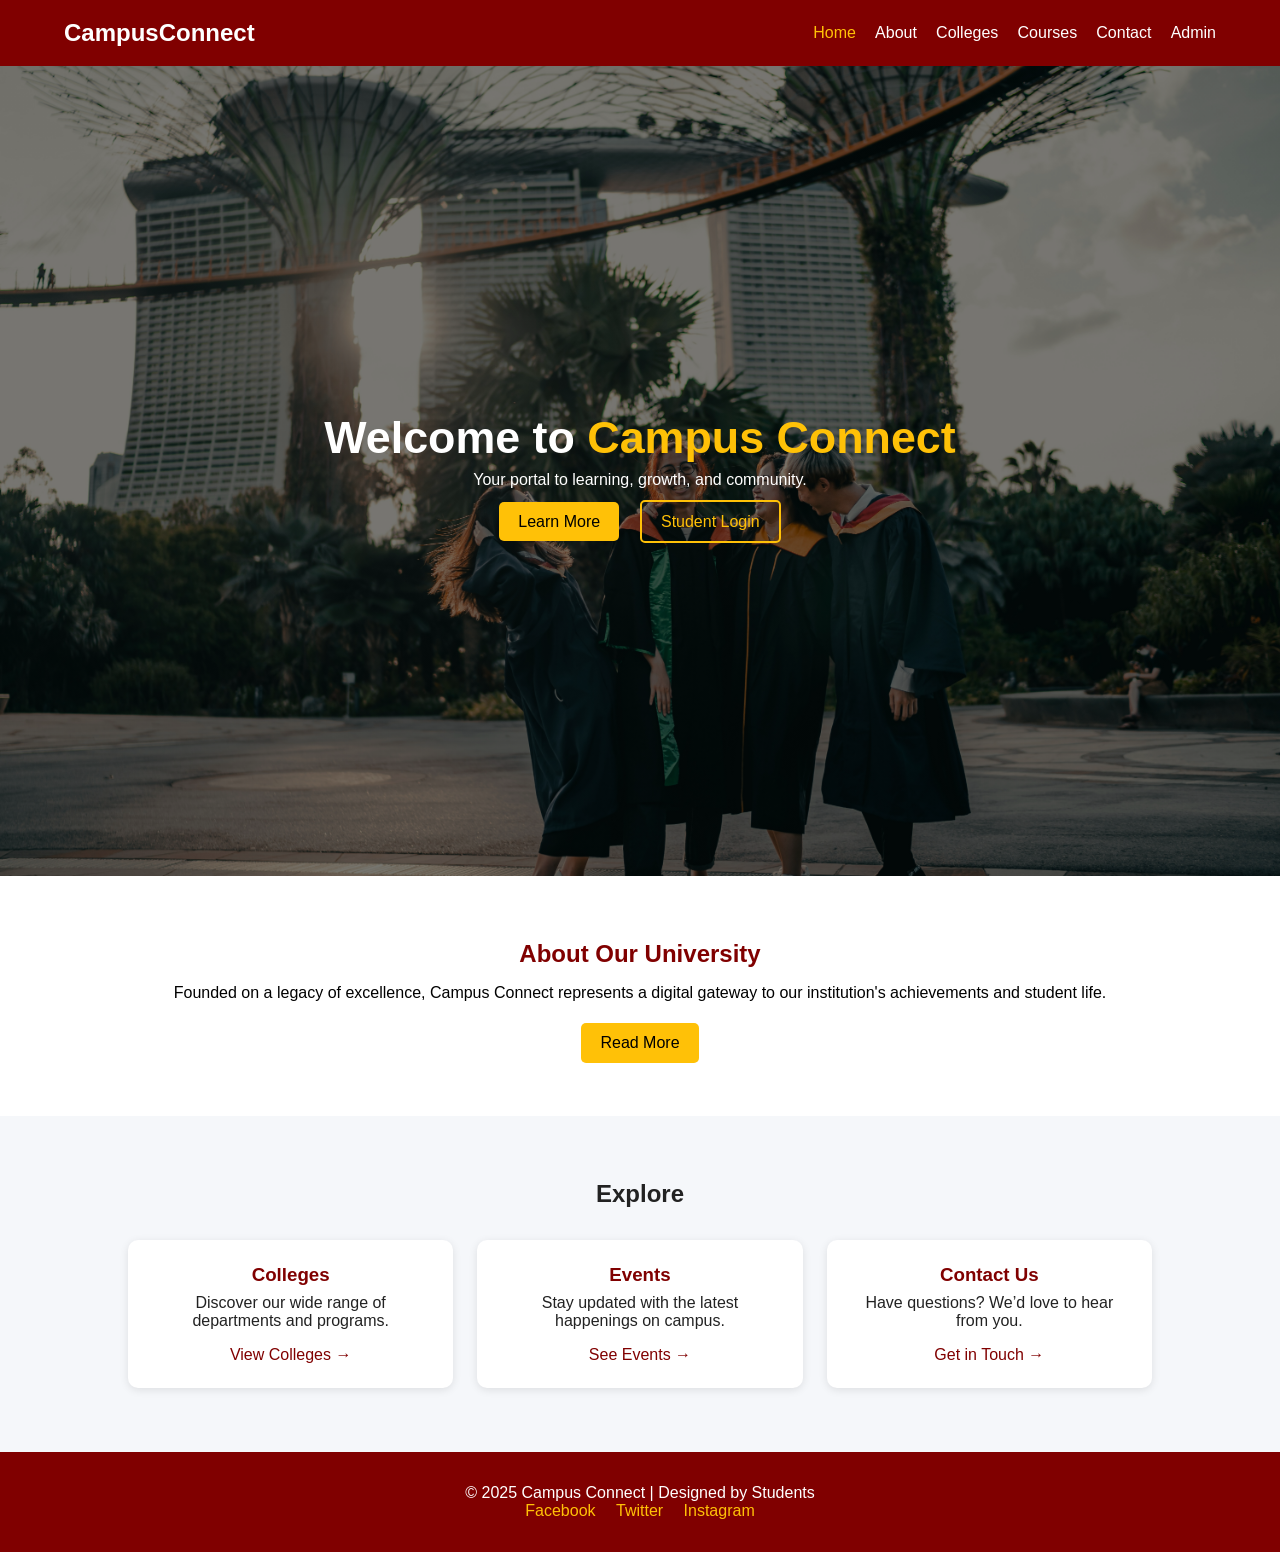
<file: index.html>
<!DOCTYPE html>
<html lang="en">
<head>
  <meta charset="UTF-8">
  <meta name="viewport" content="width=device-width, initial-scale=1.0">
  <title>Campus Connect | Welcome</title>
  <link rel="stylesheet" href="public/css/style.css">
</head>
<body>

  <!-- Navigation Bar -->
  <header>
    <nav class="navbar">
      <div class="logo">CampusConnect</div>
      <ul class="nav-links">
        <li><a href="index.html" class="active">Home</a></li>
        <li><a href="about.html">About</a></li>
        <li><a href="colleges.html">Colleges</a></li>
        <li><a href="courses.html">Courses</a></li>
        <li><a href="contact.html">Contact</a></li>
        <li><a href="admin.html">Admin</a></li>
      </ul>
      <div class="hamburger">
        <span class="bar"></span>
        <span class="bar"></span>
        <span class="bar"></span>
      </div>
    </nav>
  </header>

  <!-- Hero Section -->
  <section class="hero">
    <div class="hero-content">
      <h1>Welcome to <span>Campus Connect</span></h1>
      <p>Your portal to learning, growth, and community.</p>
      <div class="hero-buttons">
        <a href="about.html" class="btn">Learn More</a>
        <a href="login.html" class="btn btn-outline">Student Login</a>
      </div>
    </div>
  </section>

  <!-- About Preview Section -->
  <section class="about-preview">
    <h2>About Our University</h2>
    <p>Founded on a legacy of excellence, Campus Connect represents a digital gateway to our institution's achievements and student life.</p>
    <a href="about.html" class="btn">Read More</a>
  </section>

  <!-- Quick Links Section -->
  <section class="features">
    <h2>Explore</h2>
    <div class="feature-grid">
      <div class="feature-card">
        <h3>Colleges</h3>
        <p>Discover our wide range of departments and programs.</p>
        <a href="colleges.html" class="link">View Colleges →</a>
      </div>
      <div class="feature-card">
        <h3>Events</h3>
        <p>Stay updated with the latest happenings on campus.</p>
        <a href="events.html" class="link">See Events →</a>
      </div>
      <div class="feature-card">
        <h3>Contact Us</h3>
        <p>Have questions? We’d love to hear from you.</p>
        <a href="contact.html" class="link">Get in Touch →</a>
      </div>
    </div>
  </section>

  <!-- Footer -->
  <footer>
    <p>© 2025 Campus Connect | Designed by Students</p>
    <div class="social-links">
      <a href="#">Facebook</a>
      <a href="#">Twitter</a>
      <a href="#">Instagram</a>
    </div>
  </footer>

  <script src="public/js/script.js"></script>

</body>
</html>
</file>
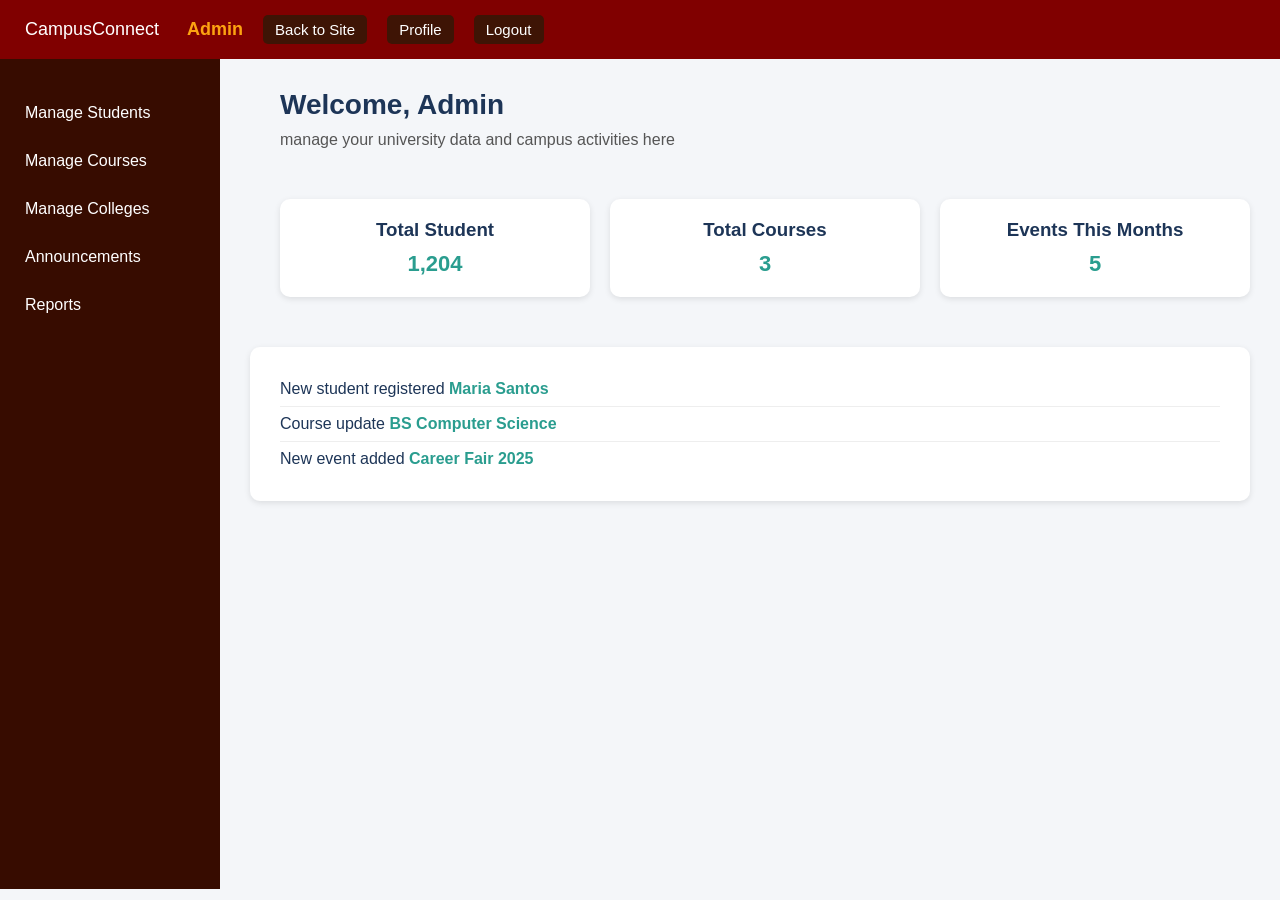
<file: Admin.html>
<!DOCTYPE html>
<html lang="en">
<head>
    <meta charset="UTF-8">
    <meta name="viewport" content="width=device-width, initial-scale=1.0">
    <title>Admin</title>
</head>
<link rel="stylesheet" href="public/css/admin.css">
<body>
    <div class="container">

<div class="CampusConnect">
    <p class="camp" >
        CampusConnect <span class="Admin">Admin</span>
        <a href="index.html">Back to Site</a>
        <a href="">Profile</a>
        <a href="index.html">Logout</a>
    </p>
</div>

<div class="dashbord">
    
        <div><a href="">Manage Students</a></div>
        <div class="dive"> <a href="">Manage Courses</a></div>
        <div class="dive"><a href="">Manage Colleges</a></div>
        <div class="dive"> <a href="">Announcements</a></div>
        <div class="dive"><a href="">Reports</a></div>
</div>

<div class="welcome">
    <h1>Welcome, Admin</h1>
    <p>manage your university data and campus activities here</p>
</div>

<div class="card">
    <div class="T-sudents">
         <h3>Total Student</h3>
        <p>1,204</p>
    
    </div class="T-courses" >
    <div>
        <h3>Total Courses</h3>
            <p>3</p>
        
    </div class="Events">
    <div>
        <h3>
            Events This Months
        </h3>
        <p>5</p>
        
    </div>
</div>

<div class="recentActivity">
           <p> New student registered <span><b>Maria Santos</b></span></p>
           <p>Course update <span><b>BS Computer Science</b></span></p>
           <p>New event added <span><b>Career Fair 2025</b></span></p>
</div>
</div>
</body>
</html>
</file>
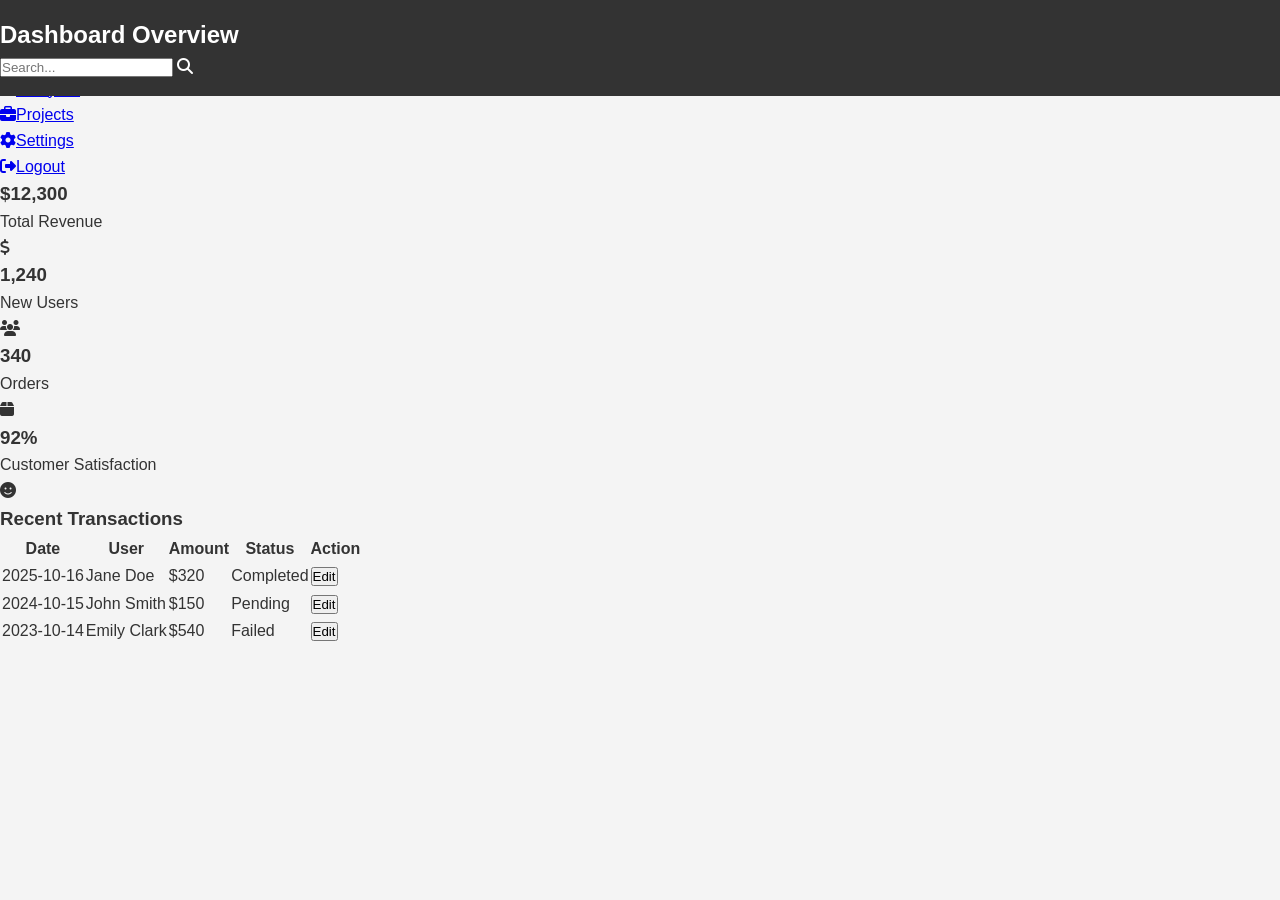
<file: clayd.html>
<!DOCTYPE html>
<html lang="en">
<head>
  <meta charset="UTF-8" />
  <meta name="viewport" content="width=device-width, initial-scale=1.0" />
  <title>Dashboard</title>
  <link rel="stylesheet" href="style.css" />
  <link
    rel="stylesheet"
    href="https://cdnjs.cloudflare.com/ajax/libs/font-awesome/6.4.0/css/all.min.css"
  />
</head>
<body>

  <!-- Sidebar -->
  <aside class="sidebar">
    <div class="logo">
      <i class="fas fa-chart-pie"></i>
      <span> Dashboard</span>
    </div>
    <ul class="menu">
      <li class="active">
        <a href="#"><i class="fas fa-home"></i><span>Dashboard</span></a>
      </li>
      <li><a href="#"><i class="fas fa-user"></i><span>Profile</span></a></li>
      <li><a href="#"><i class="fas fa-chart-bar"></i><span>Analytics</span></a></li>
      <li><a href="#"><i class="fas fa-briefcase"></i><span>Projects</span></a></li>
      <li><a href="#"><i class="fas fa-cog"></i><span>Settings</span></a></li>
    </ul>
    <div class="logout">
      <a href="#"><i class="fas fa-sign-out-alt"></i><span>Logout</span></a>
    </div>
  </aside>

  <!-- Main Content -->
  <main class="main-content">
    <header class="header">
      <h2>Dashboard Overview</h2>
      <div class="search-box">
        <input type="text" placeholder="Search..." />
        <i class="fas fa-search"></i>
      </div>
    </header>

    <!-- Stats Cards -->
    <section class="cards">
      <div class="card light-blue">
        <div class="card-info">
          <h3>$12,300</h3>
          <p>Total Revenue</p>
        </div>
        <i class="fas fa-dollar-sign"></i>
      </div>
      <div class="card light-purple">
        <div class="card-info">
          <h3>1,240</h3>
          <p>New Users</p>
        </div>
        <i class="fas fa-users"></i>
      </div>
      <div class="card light-green">
        <div class="card-info">
          <h3>340</h3>
          <p>Orders</p>
        </div>
        <i class="fas fa-box"></i>
      </div>
      <div class="card light-red">
        <div class="card-info">
          <h3>92%</h3>
          <p>Customer Satisfaction</p>
        </div>
        <i class="fas fa-smile"></i>
      </div>
    </section>

    <!-- Table Section -->
    <section class="table-section">
      <h3>Recent Transactions</h3>
      <table>
        <thead>
          <tr>
            <th>Date</th>
            <th>User</th>
            <th>Amount</th>
            <th>Status</th>
            <th>Action</th>
          </tr>
        </thead>
        <tbody>
          <tr>
            <td>2025-10-16</td>
            <td>Jane Doe</td>
            <td>$320</td>
            <td><span class="status completed">Completed</span></td>
            <td><button>Edit</button></td>
          </tr>
          <tr>
            <td>2024-10-15</td>
            <td>John Smith</td>
            <td>$150</td>
            <td><span class="status pending">Pending</span></td>
            <td><button>Edit</button></td>
          </tr>
          <tr>
            <td>2023-10-14</td>
            <td>Emily Clark</td>
            <td>$540</td>
            <td><span class="status failed">Failed</span></td>
            <td><button>Edit</button></td>
          </tr>
        </tbody>
      </table>
    </section>
  </main>
</body>
</html>
</file>
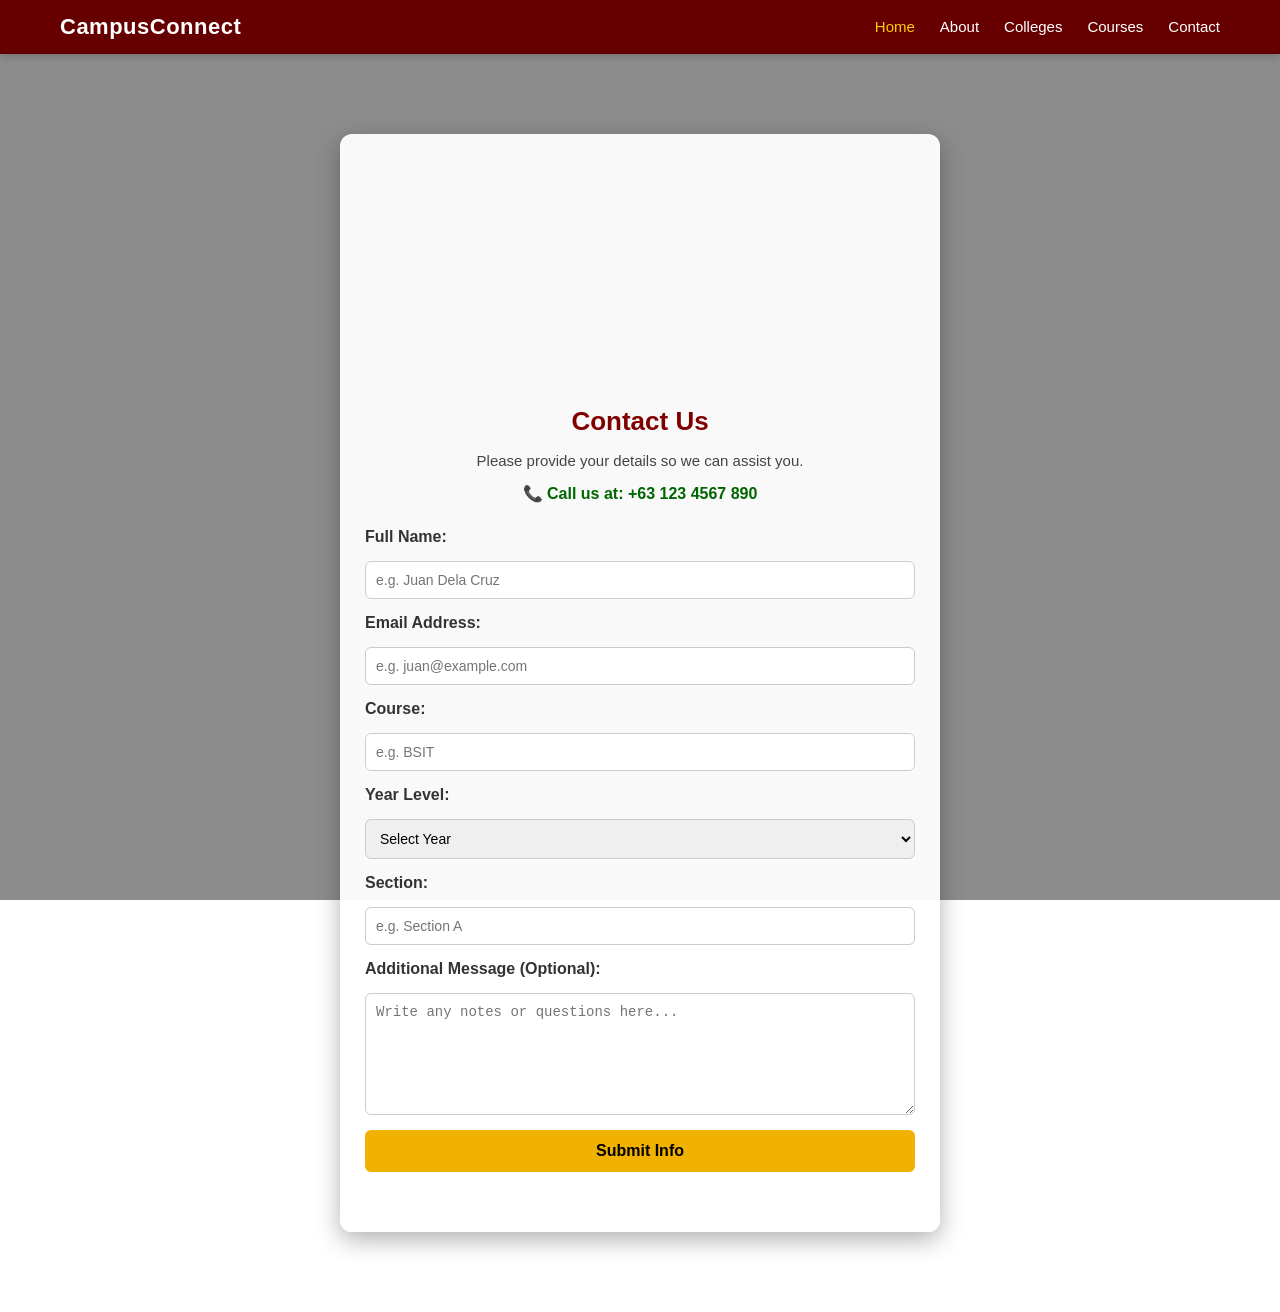
<file: contact.html>
<!DOCTYPE html>
<html lang="en">
<head>
  <meta charset="UTF-8" />
  <title>Contact Us</title>
  <link rel="stylesheet" href="public/css/contact.css" />
</head>
<body>
  <nav class="navbar">
    <div class="logo">CampusConnect</div>
    <ul>
      <li><a href="#" class="active">Home</a></li>
      <li><a href="#">About</a></li>
      <li><a href="#">Colleges</a></li>
      <li><a href="#">Courses</a></li>
      <li><a href="#">Contact</a></li>
    </ul>
  </nav>

  <div class="contact-container">
    <div class="contact-image"></div>

    <div class="contact-section">
      <h2>Contact Us</h2>
      <p>Please provide your details so we can assist you.</p>

      <div class="call-us">
        📞 Call us at: <a href="tel:+63 123 4567 890">+63 123 4567 890</a>
      </div>

      <form>
        <label for="name">Full Name:</label>
        <input type="text" id="name" name="name" placeholder="e.g. Juan Dela Cruz" required />

        <label for="email">Email Address:</label>
        <input type="email" id="email" name="email" placeholder="e.g. juan@example.com" required />

        <label for="course">Course:</label>
        <input type="text" id="course" name="course" placeholder="e.g. BSIT" required />

        <label for="year">Year Level:</label>
        <select id="year" name="year" required>
          <option value="" disabled selected>Select Year</option>
          <option>1st Year</option>
          <option>2nd Year</option>
          <option>3rd Year</option>
          <option>4th Year</option>
        </select>

        <label for="section">Section:</label>
        <input type="text" id="section" name="section" placeholder="e.g. Section A" required />

        <label for="message">Additional Message (Optional):</label>
        <textarea id="message" name="message" placeholder="Write any notes or questions here..."></textarea>

        <button type="submit">Submit Info</button>
      </form>
    </div>
  </div>
</body>
</html>
</file>
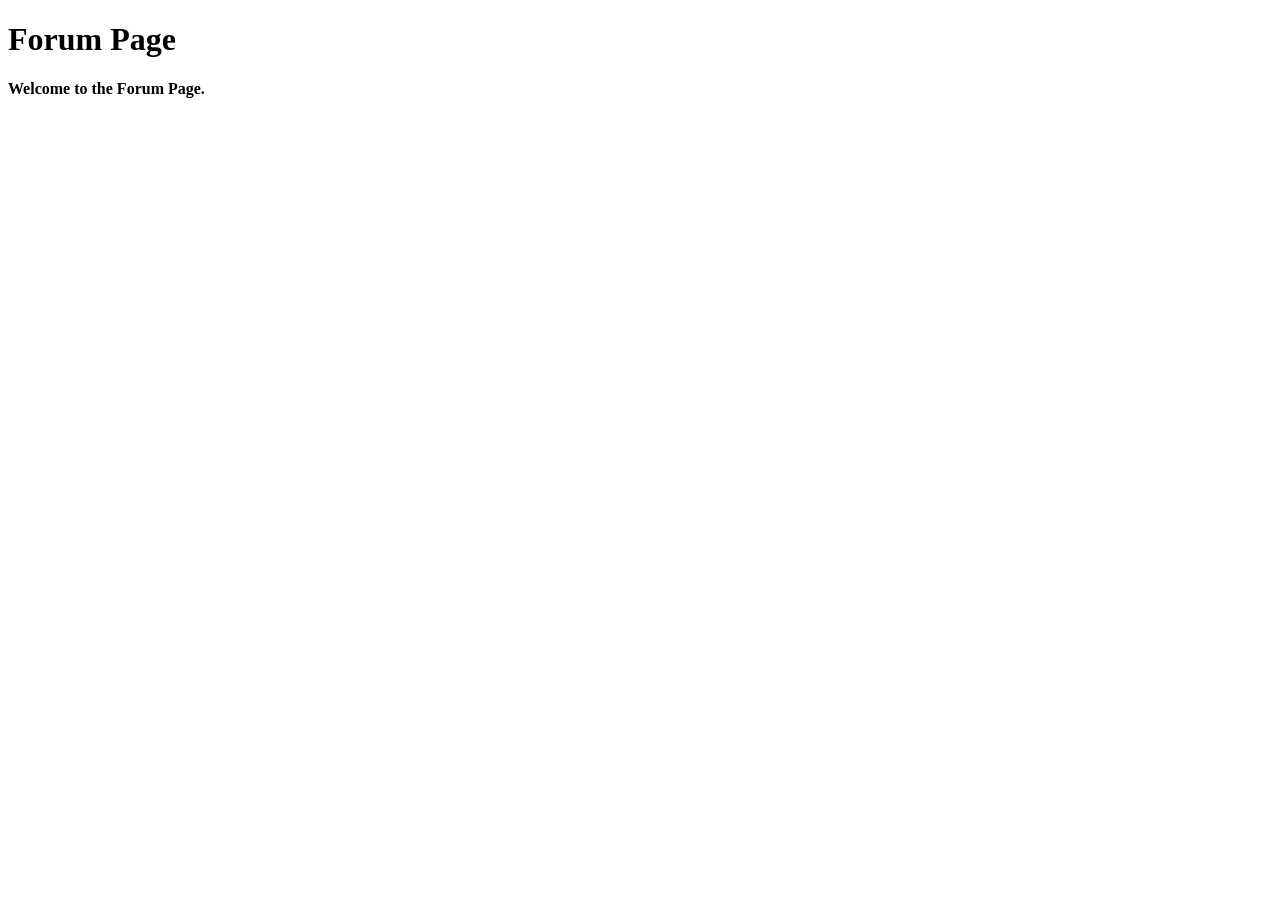
<file: forum.html>
<!DOCTYPE html>
<html lang="en">
<head>
    <meta charset="UTF-8">
    <meta name="viewport" content="width=device-width, initial-scale=1.0">
    <title>Forum</title>
</head>
<body>
    <h1>Forum Page</h1>
    <h4>Welcome to the Forum Page.</h4>
</body>
</html>
</file>
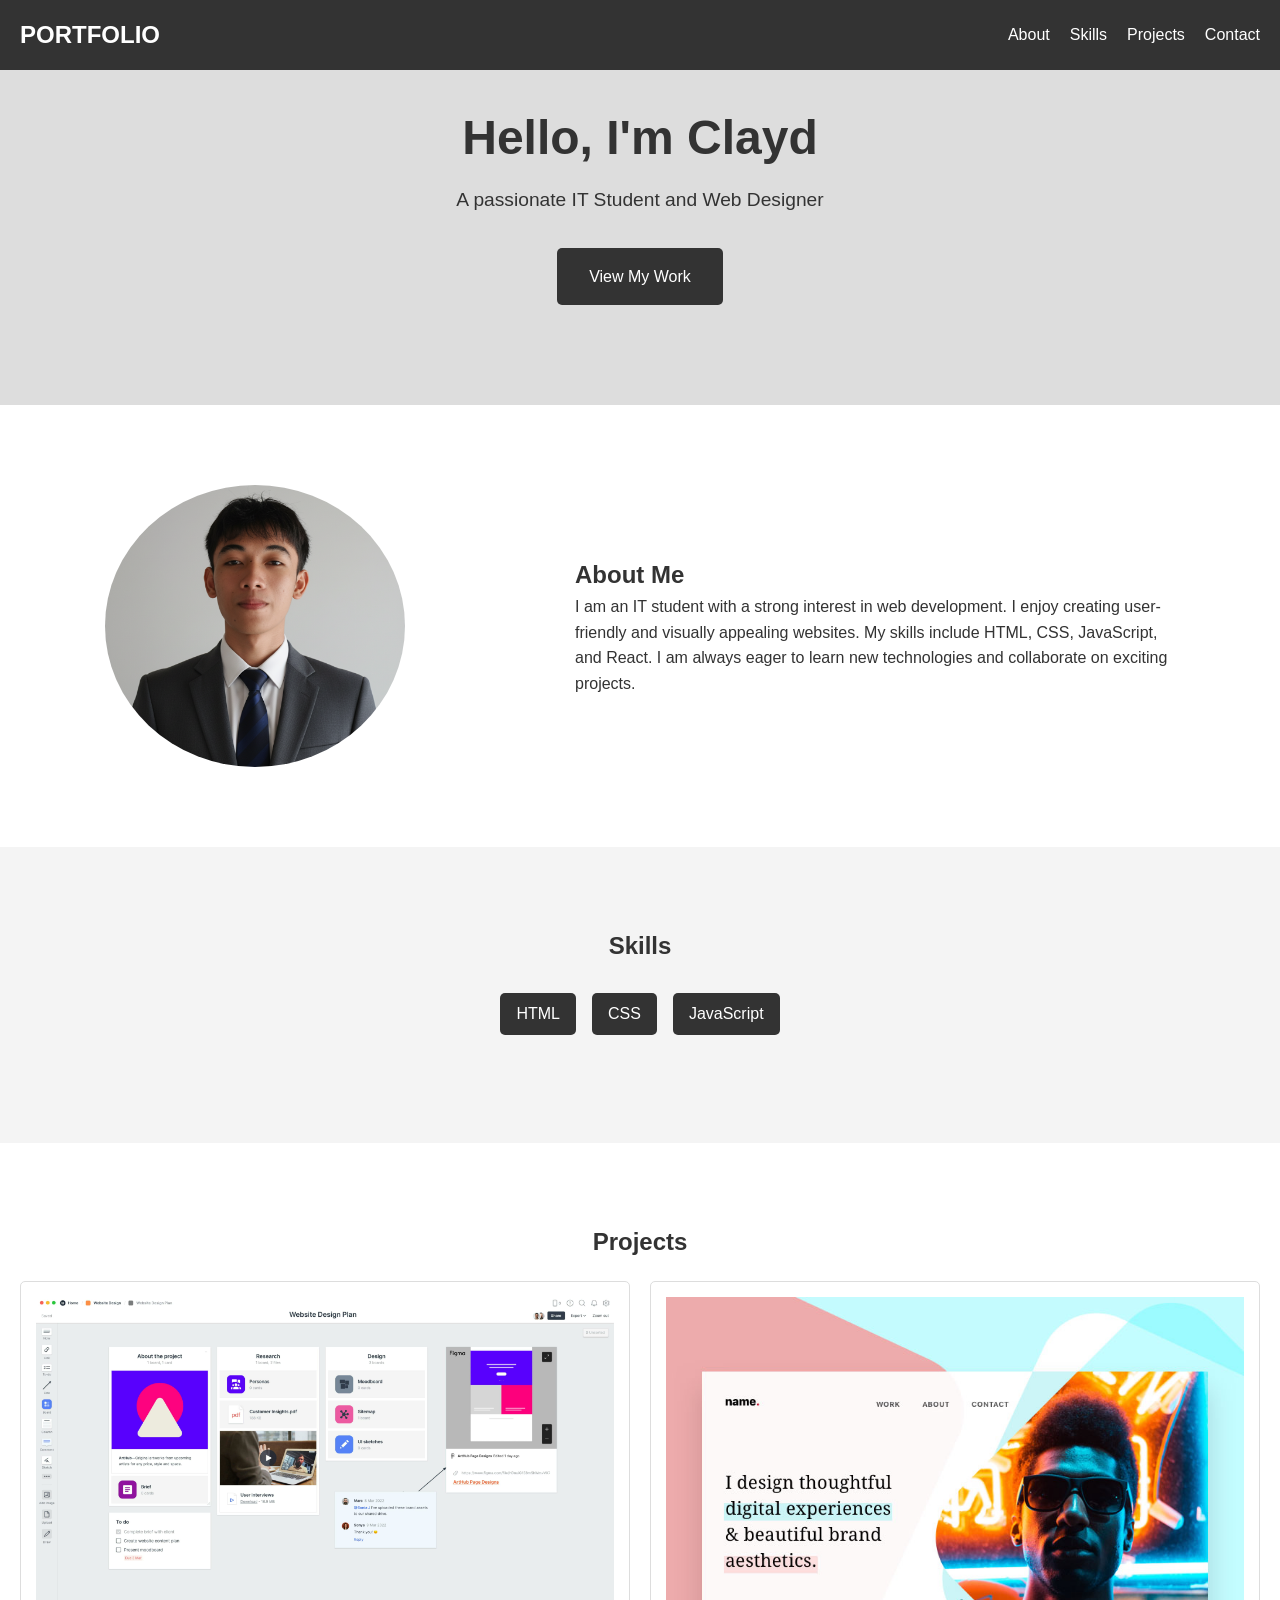
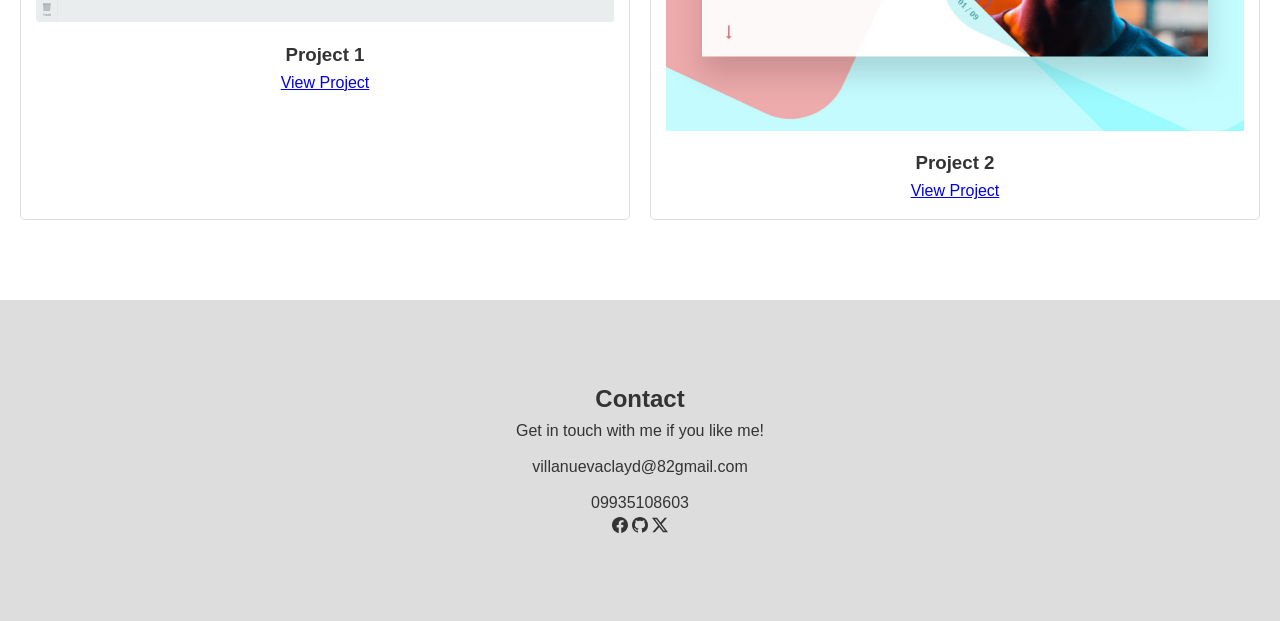
<file: portfolio.html>
<!DOCTYPE html>
<html lang="en">
<head>
    <meta charset="UTF-8">
    <meta name="viewport" content="width=device-width, initial-scale=1.0">
    <title>Clayd - Portfolio</title>
    <link rel="stylesheet" href="style.css">
    <link rel="stylesheet" href="https://cdnjs.cloudflare.com/ajax/libs/font-awesome/6.0.0/css/all.min.css" integrity="sha512-9usAa10IRO0HhonpyAIVpjrylPvoDwiPUiKdWk5t3PyolY1cOd4DSE0Ga+ri4AuTroPR5aQvXU9xC6qOPnzFeg==" crossorigin="anonymous" referrerpolicy="no-referrer" />
    
</head>
<body>

    <header>
        <nav>
            <h1><a href="#">PORTFOLIO</a></h1>
            <ul>
                <li><a href="#about">About</a></li>
                <li><a href="#skills">Skills</a></li>
                <li><a href="#projects">Projects</a></li>
                <li><a href="#contact">Contact</a></li>
            </ul>
        </nav>
    </header>

    <section id="hero">
        <h1>Hello, I'm Clayd</h1>
        <p>A passionate IT Student and Web Designer</p>
        <a href="#projects" class="btn">View My Work</a>
    </section>

    <section id="about">
        <img src="unnamed.png" alt="Your Photo">
        <div>
            <h2>About Me</h2>
            <p>
                I am an IT student with a strong interest in web development. I enjoy creating user-friendly and visually appealing websites. My skills include HTML, CSS, JavaScript, and React. I am always eager to learn new technologies and collaborate on exciting projects.
            </p>
        </div>
    </section>

    <section id="skills">
        <h2>Skills</h2>
        <ul class="skill-list">
            <li>HTML</li>
            <li>CSS</li>
            <li>JavaScript</li>
           
        </ul>
    </section>

    <section id="projects">
        <h2>Projects</h2>
        <div class="project-grid">
            <div class="project-item">
                <img src="97512359-1f31-4855-a487-41f31af3ec80.jpg" alt="Project 1">
                <h3>Project 1</h3>
                <a href="#">View Project</a>
            </div>
            <div class="project-item">
                <img src="ada98f29-3bd9-47b4-9ee5-a08932577833.jpg" alt="Project 2">
                <h3>Project 2</h3>
                <a href="#">View Project</a>
            </div>
            <!-- Add more project items here -->
        </div>
    </section>

    <section id="contact">
        <h2>Contact</h2>
        <p>Get in touch with me if you like me!</p>
        <a href="mailto:your-email@example.com">villanuevaclayd@82gmail.com</a>
        <a href="tel:+15551234567">09935108603</a>
        <div class="social-links">
          <svg xmlns="http://www.w3.org/2000/svg" width="16" height="16" fill="currentColor" class="bi bi-facebook" viewBox="0 0 16 16">
  <path d="M16 8.049c0-4.446-3.582-8.05-8-8.05C3.58 0-.002 3.603-.002 8.05c0 4.017 2.926 7.347 6.75 7.951v-5.625h-2.03V8.05H6.75V6.275c0-2.017 1.195-3.131 3.022-3.131.876 0 1.791.157 1.791.157v1.98h-1.009c-.993 0-1.303.621-1.303 1.258v1.51h2.218l-.354 2.326H9.25V16c3.824-.604 6.75-3.934 6.75-7.951"/>
</svg>
            <svg xmlns="http://www.w3.org/2000/svg" width="16" height="16" fill="currentColor" class="bi bi-github" viewBox="0 0 16 16">
  <path d="M8 0C3.58 0 0 3.58 0 8c0 3.54 2.29 6.53 5.47 7.59.4.07.55-.17.55-.38 0-.19-.01-.82-.01-1.49-2.01.37-2.53-.49-2.69-.94-.09-.23-.48-.94-.82-1.13-.28-.15-.68-.52-.01-.53.63-.01 1.08.58 1.23.82.72 1.21 1.87.87 2.33.66.07-.52.28-.87.51-1.07-1.78-.2-3.64-.89-3.64-3.95 0-.87.31-1.59.82-2.15-.08-.2-.36-1.02.08-2.12 0 0 .67-.21 2.2.82.64-.18 1.32-.27 2-.27s1.36.09 2 .27c1.53-1.04 2.2-.82 2.2-.82.44 1.1.16 1.92.08 2.12.51.56.82 1.27.82 2.15 0 3.07-1.87 3.75-3.65 3.95.29.25.54.73.54 1.48 0 1.07-.01 1.93-.01 2.2 0 .21.15.46.55.38A8.01 8.01 0 0 0 16 8c0-4.42-3.58-8-8-8"/>
</svg>
           <svg xmlns="http://www.w3.org/2000/svg" width="16" height="16" fill="currentColor" class="bi bi-twitter-x" viewBox="0 0 16 16">
  <path d="M12.6.75h2.454l-5.36 6.142L16 15.25h-4.937l-3.867-5.07-4.425 5.07H.316l5.733-6.57L0 .75h5.063l3.495 4.633L12.601.75Zm-.86 13.028h1.36L4.323 2.145H2.865z"/>
</svg>
        </div>
    </section>

    <script>
        // Smooth scrolling using JavaScript (alternative to CSS)
        document.querySelectorAll('a[href^="#"]').forEach(anchor => {
            anchor.addEventListener('click', function (e) {
                e.preventDefault();

                document.querySelector(this.getAttribute('href')).scrollIntoView({
                    behavior: 'smooth'
                });
            });
        });
    </script>

</body>
</html>
</file>
<file: public/css/style.css>
/* ===== Global Styles ===== */
* {
  /* A more modern CSS reset */
  margin: 0;
  padding: 0;
  box-sizing: border-box;
  font-family: "Poppins", sans-serif;
}

body {
  color: #222;
  background-color: #fff;
}

/* ===== Navbar ===== */
.navbar {
  display: flex;
  justify-content: space-between;
  align-items: center;
  padding: 1.2rem 5%;
  background-color: #800000; /* Changed to maroon */
  color: #fff;
}

.navbar .logo {
  font-size: 1.5rem;
  font-weight: 600;
}

.navbar ul {
  display: flex;
  list-style: none;
  gap: 1.2rem;
}

.navbar ul li a {
  color: #fff;
  text-decoration: none;
  transition: 0.3s;
}

.navbar ul li a:hover,
.navbar ul li a.active {
  color: #ffc107; /* Gold accent on hover/active */
}

.hamburger {
  display: none;
  cursor: pointer;
}

.hamburger .bar {
  display: block;
  width: 25px;
  height: 3px;
  margin: 5px auto;
  transition: all 0.3s ease-in-out;
  background-color: #fff;
}

/* ===== Hero Section ===== */
.hero {
  height: 90vh;
  background: linear-gradient(rgba(0, 0, 0, 0.5), rgba(0, 0, 0, 0.5)),
    url('../images/landing.jpg') center/cover no-repeat;
  display: flex;
  justify-content: center;
  align-items: center;
  text-align: center;
  color: #fff;
}

.hero-content h1 {
  font-size: 2.8rem;
  margin-bottom: 0.5rem;
}

.hero-content span {
  color: #ffc107;
}

.hero-content p {
  margin-bottom: 1.5rem;
}

.btn {
  background-color: #ffc107;
  color: #000;
  padding: 0.7rem 1.2rem;
  border-radius: 5px;
  text-decoration: none;
  margin: 0 0.5rem;
  transition: 0.3s;
}

.btn:hover {
  background-color: #e0a800;
}

.btn-outline {
  background-color: transparent;
  border: 2px solid #ffc107;
  color: #ffc107;
}

.btn-outline:hover {
  background-color: #ffc107;
  color: #000;
}

/* ===== About Preview ===== */
.about-preview {
  text-align: center;
  padding: 4rem 10%;
}

.about-preview h2 {
  color: #800000; /* Changed to maroon */
  margin-bottom: 1rem;
}

.about-preview p{
  color: #000000; /* Changed to maroon */
  margin-bottom: 2rem;
}

/* ===== Features Section ===== */
.features {
  background-color: #f5f7fa;
  text-align: center;
  padding: 4rem 10%;
}

.feature-grid {
  display: grid;
  grid-template-columns: repeat(auto-fit, minmax(250px, 1fr));
  gap: 1.5rem;
  margin-top: 2rem;
}

.feature-card {
  background: #fff;
  padding: 1.5rem;
  border-radius: 10px;
  box-shadow: 0 2px 8px rgba(0,0,0,0.1);
}

.feature-card h3 {
  color: #800000; /* Changed to maroon */
  margin-bottom: 0.5rem;
}

.link {
  display: inline-block;
  margin-top: 1rem;
  color: #800000; /* Changed to maroon */
  text-decoration: none;
}

.link:hover {
  text-decoration: underline;
}

/* ===== Footer ===== */
footer {
  background-color: #800000; /* Changed to maroon */
  color: #fff;
  text-align: center;
  padding: 2rem 1rem;
}

footer .social-links a {
  color: #ffc107;
  margin: 0 0.5rem;
  text-decoration: none;
  transition: color 0.3s;
}

footer .social-links a:hover {
  color: #fff;
}

/* ===== Responsive Design ===== */
@media (max-width: 768px) {
  .hamburger {
    display: block;
  }

  .hamburger.active .bar:nth-child(2) {
    opacity: 0;
  }
  .hamburger.active .bar:nth-child(1) {
    transform: translateY(8px) rotate(45deg);
  }
  .hamburger.active .bar:nth-child(3) {
    transform: translateY(-8px) rotate(-45deg);
  }

  .nav-links {
    position: fixed;
    left: -100%;
    top: 70px; /* Adjust based on navbar height */
    gap: 0;
    flex-direction: column;
    background-color: #800000;
    width: 100%;
    text-align: center;
    transition: 0.3s;
  }

  .nav-links li {
    padding: 1rem 0;
  }

  .nav-links.active {
    left: 0;
  }

  .hero-content h1 {
    font-size: 2.2rem;
  }
}
</file>
<file: public/css/admin.css>
* {
  margin: 0;
  padding: 0;
  box-sizing: border-box;
  font-family: 'Poppins', sans-serif;
}

body {
  background-color: #f4f6f9;
  color: #1d3557;
}

.container {
  width: 100%;
}

/* Header Section */
.CampusConnect {
  background-color: #800000;
  color: white;
  padding: 15px 25px;
  display: flex;
  justify-content: space-between;
  align-items: center;
}

.camp {
  display: flex;
  align-items: center;
  gap: 20px;
  font-size: 18px;
  font-weight: 500;
}

.Admin {
  color: #fca311;
  font-weight: bold;
  margin-left: 8px;
}

.CampusConnect a {
  color: white;
  text-decoration: none;
  font-size: 15px;
  background: #3e1405;
  padding: 6px 12px;
  border-radius: 5px;
  transition: 0.3s;
}

.CampusConnect a:hover {
  background: #fca311;
}

/* Sidebar (Dashboard Links) */
.dashbord {
  background: #370c00;
  width: 220px;
  height: calc(100vh - 70px);
  padding-top: 30px;
  float: left;
}

.dashbord div {
  padding: 15px 25px;
}

.dashbord a {
  color: white;
  text-decoration: none;
  display: block;
  font-weight: 500;
}

.dashbord a:hover {
  background: #2a9d8f;
  border-radius: 5px;
  padding-left: 10px;
  transition: 0.3s;
}

/* Welcome Section */
.welcome {
  margin-left: 250px;
  padding: 30px;
}

.welcome h1 {
  font-size: 28px;
  margin-bottom: 10px;
}

.welcome p {
  color: #555;
  font-size: 16px;
}

/* Dashboard Cards */
.card {
  margin-left: 250px;
  padding: 20px 30px;
  display: flex;
  gap: 20px;
}

.card div {
  background: white;
  border-radius: 10px;
  box-shadow: 0 2px 6px rgba(0,0,0,0.1);
  padding: 20px;
  flex: 1;
  text-align: center;
}

.card h3 {
  color: #1d3557;
  margin-bottom: 10px;
}

.card p {
  font-size: 22px;
  font-weight: bold;
  color: #2a9d8f;
}

/* Recent Activity Section */
.recentActivity {
  margin-left: 250px;
  margin-top: 30px;
  background: white;
  padding: 25px 30px;
  border-radius: 10px;
  width: calc(100% - 280px);
  box-shadow: 0 2px 6px rgba(0,0,0,0.1);
}

.recentActivity p {
  font-size: 16px;
  padding: 8px 0;
  border-bottom: 1px solid #eee;
}

.recentActivity span {
  color: #2a9d8f;
}

.recentActivity p:last-child {
  border-bottom: none;
}

/* Responsive (for mobile) */
@media (max-width: 768px) {
  .dashbord {
    width: 100%;
    height: auto;
    float: none;
    display: flex;
    flex-wrap: wrap;
    justify-content: center;
  }

  .welcome, .card, .recentActivity {
    margin-left: 0;
    width: 100%;
  }

  .card {
    flex-direction: column;
  }
}
</file>
<file: style.css>
/* Basic CSS Reset */
        *, *::before, *::after {
            box-sizing: border-box;
            margin: 0;
            padding: 0;
        }

        body {
            font-family: 'Arial', sans-serif;
            line-height: 1.6;
            background-color: #f4f4f4;
            color: #333;
            overflow-x: hidden; /* Prevent horizontal scroll */
        }

        /* Header Styles */
        header {
            background-color: #333;
            color: #fff;
            padding: 1rem 0;
            position: fixed;
            top: 0;
            left: 0;
            width: 100%;
            z-index: 100;
        }

        nav {
            display: flex;
            justify-content: space-between;
            align-items: center;
            padding: 0 20px;
        }

        nav ul {
            list-style: none;
            display: flex;
        }

        nav ul li {
            margin-left: 20px;
        }

        nav a {
            color: #fff;
            text-decoration: none;
        }

        /* Hero Section Styles */
        #hero {
            background-color: #ddd;
            padding: 100px 20px;
            text-align: center;
        }

        #hero h1 {
            font-size: 3rem;
            margin-bottom: 0.5rem;
        }

        #hero p {
            font-size: 1.2rem;
            margin-bottom: 2rem;
        }

        .btn {
            display: inline-block;
            background-color: #333;
            color: #fff;
            padding: 1rem 2rem;
            text-decoration: none;
            border-radius: 5px;
        }

        /* About Section Styles */
        #about {
            padding: 80px 20px;
            background-color: #fff;
            display: flex;
            align-items: center;
            justify-content: space-around;
        }

        #about img {
            width: 300px;
            border-radius: 50%;
        }

        #about div {
            max-width: 600px;
        }

        /* Skills Section Styles */
        #skills {
            padding: 80px 20px;
            background-color: #f4f4f4;
            text-align: center;
        }

        .skill-list {
            list-style: none;
            padding: 0;
            margin: 20px 0;
            display: flex;
            flex-wrap: wrap;
            justify-content: center;
        }

        .skill-list li {
            background-color: #333;
            color: #fff;
            padding: 0.5rem 1rem;
            margin: 0.5rem;
            border-radius: 5px;
        }

        /* Projects Section Styles */
        #projects {
            padding: 80px 20px;
            background-color: #fff;
            text-align: center;
        }

        .project-grid {
            display: grid;
            grid-template-columns: repeat(auto-fit, minmax(300px, 1fr));
            gap: 20px;
            margin-top: 20px;
        }

        .project-item {
            border: 1px solid #ddd;
            padding: 15px;
            border-radius: 5px;
        }

        .project-item img {
            width: 100%;
            height: auto;
            margin-bottom: 10px;
        }

        /* Contact Section Styles */
        #contact {
            padding: 80px 20px;
            background-color: #ddd;
            text-align: center;
        }

        #contact a {
            display: block;
            margin-top: 10px;
            color: #333;
            text-decoration: none;
        }

        /* Footer Styles */
        footer {
            background-color: #333;
            color: #fff;
            text-align: center;
            padding: 1rem 0;
        }

        /* Smooth Scrolling */
        html {
            scroll-behavior: smooth;
        }

        /* Basic Responsive Design */
        @media (max-width: 768px) {
            nav {
                flex-direction: column;
                align-items: flex-start;
            }

            nav ul {
                margin-top: 10px;
                flex-direction: column;
                align-items: flex-start;
            }

            nav ul li {
                margin-left: 0;
                margin-bottom: 10px;
            }

            #about {
                flex-direction: column;
                text-align: center;
            }

            #about img {
                margin-bottom: 20px;
            }
        }

    /* End of style.css */
</file>
<file: public/css/contact.css>
body {
  font-family: 'Segoe UI', Arial, Helvetica, sans-serif;
  margin: 0;
  padding: 0;
  background-image: url('https://kidsparkeducation.org/hs-fs/hubfs/stem-elementary-school-kid-spark-education.jpg?width=1200&height=650&name=stem-elementary-school-kid-spark-education.jpg');
  background-size: cover;
  background-position: center;
  background-repeat: no-repeat;
  position: relative;
  min-height: 100vh;
}


body::before {
  content: "";
  position: fixed;
  top: 0;
  left: 0;
  right: 0;
  bottom: 0;
  background-color: rgba(0, 0, 0, 0.45);
  z-index: -1;
}


.navbar {
  background-color: #660000;
  display: flex;
  justify-content: space-between;
  align-items: center;
  padding: 14px 60px;
  box-shadow: 0 2px 8px rgba(0, 0, 0, 0.2);
  position: sticky;
  top: 0;
  z-index: 1000;
}

.logo {
  font-size: 22px;
  font-weight: 600;
  color: #ffffff;
  letter-spacing: 0.5px;
}

.navbar ul {
  list-style: none;
  display: flex;
  gap: 25px;
  margin: 0;
  padding: 0;
}

.navbar ul li a {
  text-decoration: none;
  color: #ffffff;
  font-size: 15px;
  font-weight: 500;
  transition: color 0.3s;
}

.navbar ul li a:hover {
  color: #ffcc00;
}

.navbar ul li a.active {
  color: #ffcc00;
}


.contact-container {
  max-width: 600px;
  margin: 80px auto;
  background-color: rgba(255, 255, 255, 0.95);
  border-radius: 12px;
  box-shadow: 0 8px 25px rgba(0, 0, 0, 0.3);
  padding-bottom: 30px;
}


.contact-image {
  width: 100%;
  height: 220px;
  background-image: url('https://cdn.pixabay.com/photo/2016/11/29/06/15/library-1868070_1280.jpg');
  background-size: cover;
  background-position: center;
  border-top-left-radius: 12px;
  border-top-right-radius: 12px;
}

.contact-section {
  padding: 30px 25px;
}

.contact-section h2 {
  color: #800000;
  font-size: 26px;
  margin-bottom: 10px;
  text-align: center;
}

.contact-section p {
  font-size: 15px;
  color: #444;
  margin-bottom: 15px;
  text-align: center;
}

.call-us {
  font-size: 16px;
  font-weight: bold;
  text-align: center;
  margin-bottom: 25px;
  color: #006600;
}

.call-us a {
  color: #006600;
  text-decoration: none;
}

.call-us a:hover {
  text-decoration: underline;
}


form {
  display: flex;
  flex-direction: column;
  gap: 15px;
}

label {
  font-weight: bold;
  color: #333;
}

input,
textarea,
select {
  padding: 10px;
  border-radius: 6px;
  border: 1px solid #ccc;
  font-size: 14px;
}

input:focus,
textarea:focus,
select:focus {
  border-color: #990000;
  outline: none;
}

textarea {
  resize: vertical;
  min-height: 100px;
}


button {
  background-color: #f1b100;
  color: #000;
  border: none;
  padding: 12px;
  border-radius: 6px;
  font-size: 16px;
  font-weight: bold;
  cursor: pointer;
  transition: background-color 0.3s;
}

button:hover {
  background-color: #d99e00;
}
</file>
